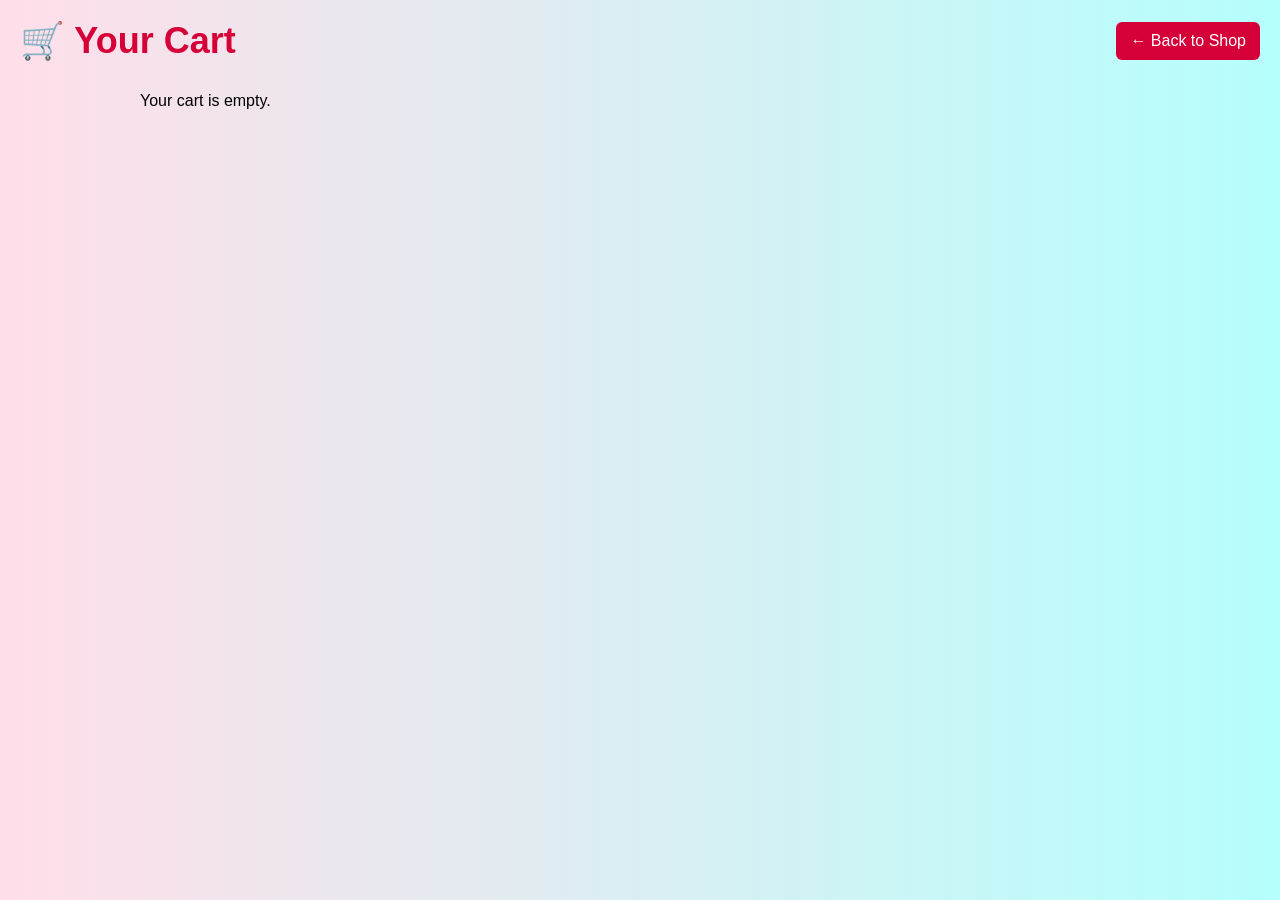
<file: cart.html>
<!DOCTYPE html>
<html lang="en">
<head>
  <meta charset="UTF-8" />
  <title>Cart - Cosmetic Shop</title>
  <link rel="stylesheet" href="cart.css" />
</head>
<body>

  <header>
    <h1>🛒 Your Cart</h1>
    <a href="index.html" class="back-link">← Back to Shop</a>
  </header>

  <div class="container">
    <section class="cart" id="cart-items">
      <!-- Cart items will be injected here -->
    </section>
    <div id="total" class="total-price"></div>
  </div>

  <script src="cart.js"></script>
</body>
</html>
</file>
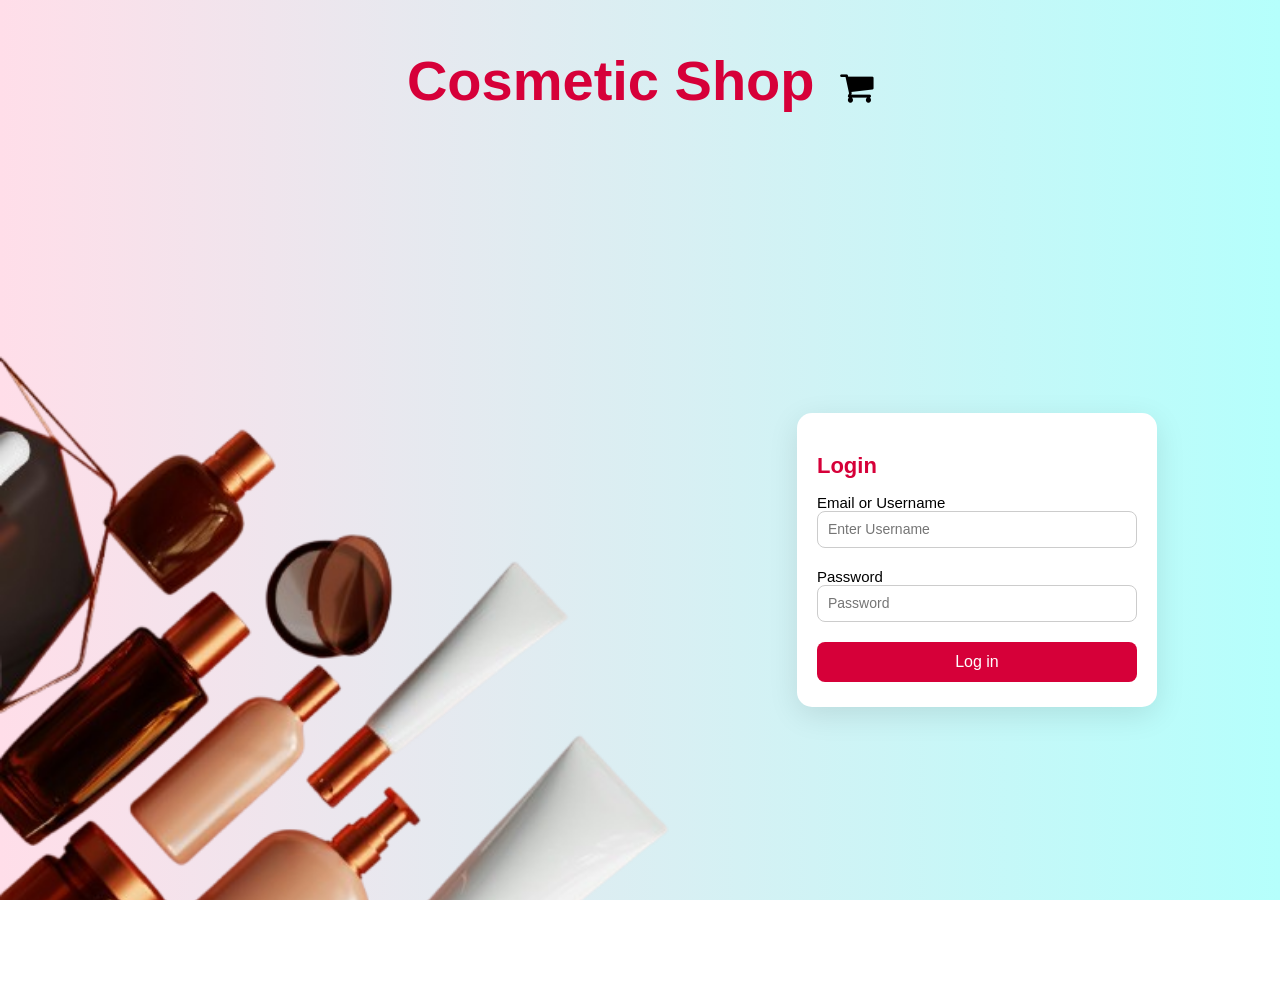
<file: login.html>
<!DOCTYPE html>
<html lang="en">
<head>
  <meta charset="UTF-8" />
  <meta name="viewport" content="width=device-width, initial-scale=1.0"/>
  <title>Cosmetic Shop Login</title>
  <link rel="stylesheet" href="login.css" />
  <link rel="stylesheet" href="https://cdnjs.cloudflare.com/ajax/libs/font-awesome/4.7.0/css/font-awesome.min.css"/>
</head>
<body>
  <form class="login_page" onsubmit="validate(); return false;">
    <div class="title">
      <h1>Cosmetic Shop <i class="fa fa-shopping-cart" style="font-size:36px;"></i></h1>
    </div>

    <div class="loginall">
      <div class="login_img">
        <img src="./login_img.png" alt="Login Image" />
      </div>

      <div class="loginpage">
        <h1>Login</h1>

        <div class="name">
          <label for="UserName">Email or Username</label>
          <input type="text" id="UserName" name="UserName" placeholder="Enter Username" />
        </div>

        <div class="password">
          <label for="Password">Password</label>
          <input type="password" id="Password" name="Password" placeholder="Password" />
        </div>

        <div class="login">
          <button type="submit">Log in</button>
        </div>
      </div>
    </div>
  </form>

  <script src="login.js"></script>
</body>
</html>
</file>
<file: cart.css>
* {
  margin: 0;
  padding: 0;
  box-sizing: border-box;
}

body {
  font-family: 'Segoe UI', sans-serif;
  background: linear-gradient(to right, #FFDEE9, #B5FFFC);
  padding: 20px;
}

header {
  display: flex;
  justify-content: space-between;
  align-items: center;
  flex-wrap: wrap;
  margin-bottom: 30px;
}

h1 {
  font-size: 36px;
  color: #d60039;
}

.back-link {
  text-decoration: none;
  background-color: #d60039;
  color: white;
  padding: 10px 14px;
  border-radius: 6px;
}

.container {
  max-width: 1000px;
  margin: auto;
}

.cart-item {
  display: flex;
  align-items: center;
  background: white;
  margin-bottom: 20px;
  padding: 20px;
  border-radius: 10px;
  box-shadow: 0 5px 15px rgba(0,0,0,0.1);
  gap: 20px;
}

.cart-item img {
  width: 140px;
  height: 140px;
  object-fit: contain;
  border-radius: 0;
  background-color: #f5f5f5;
  border: 1px solid #ccc;
  padding: 8px;
}

.details {
  flex: 1;
}

.details h3 {
  font-size: 18px;
  margin-bottom: 5px;
}

.details p {
  font-size: 16px;
  margin-bottom: 10px;
}

button {
  background-color: #d60039;
  color: white;
  border: none;
  padding: 8px 14px;
  border-radius: 6px;
  cursor: pointer;
  transition: background 0.2s ease;
}

button:hover {
  background-color: #aa002d;
}

.total-price {
  text-align: right;
  font-size: 18px;
  font-weight: bold;
  color: #444;
  margin-top: 30px;
}
</file>
<file: login.css>
html, body {
  height: 100%;
  margin: 0;
  padding: 0;
  overflow: hidden;
  font-family: 'Segoe UI', Tahoma, Geneva, Verdana, sans-serif;
  background: linear-gradient(to right, #FFDEE9, #B5FFFC);
}

.title {
  display: flex;
  justify-content: center;
  padding-top: 10px;
  margin-bottom: 10px;
  font-size: 28px;
}

.title h1 {
  color: #d60039;
}

.title i {
  margin-left: 10px;
  color: #000;
}

.loginall {
  display: flex;
  justify-content: flex-start;
  align-items: center;
  height: calc(100vh - 70px);
  flex-wrap: nowrap;
  overflow: hidden;
}

.login_img {
  margin: 0;
  padding: 0;
  height: 100vh;
  display: flex;
  align-items: stretch;
}

.login_img img {
  height: 100vh;
  width: auto;
  object-fit: cover;
  margin: 0;
  padding: 0;
  border: none;
  border-radius: 0;
  box-shadow: none;
  display: block;
}

.loginpage {
  width: 320px; 
  padding: 25px 20px;
  margin-left: 60px;
  margin-top: -30px; 
  background-color: #fff;
  border-radius: 15px;
  box-shadow: 0 8px 30px rgba(0, 0, 0, 0.1);
}


.loginpage h1 {
  font-size: 22px;
  margin-bottom: 15px;
  color: #d60039;
}


.name, .password {
  display: flex;
  flex-direction: column;
  font-size: 15px;
  margin-bottom: 20px;
}

.name input, .password input {
  height: 35px;
  padding: 0 10px;
  border-radius: 8px;
  border: 1px solid #ccc;
  font-size: 14px;
  transition: 0.2s ease;
}

.name input:focus, .password input:focus {
  outline: none;
  border-color: #d60039;
  box-shadow: 0 0 5px rgba(214, 0, 57, 0.3);
}

.login button {
  height: 40px;
  width: 100%;
  font-size: 16px;
  background-color: #d60039;
  color: white;
  border: none;
  border-radius: 8px;
  cursor: pointer;
  transition: 0.2s ease;
}

.login button:hover {
  background-color: #aa002d;
}
</file>
